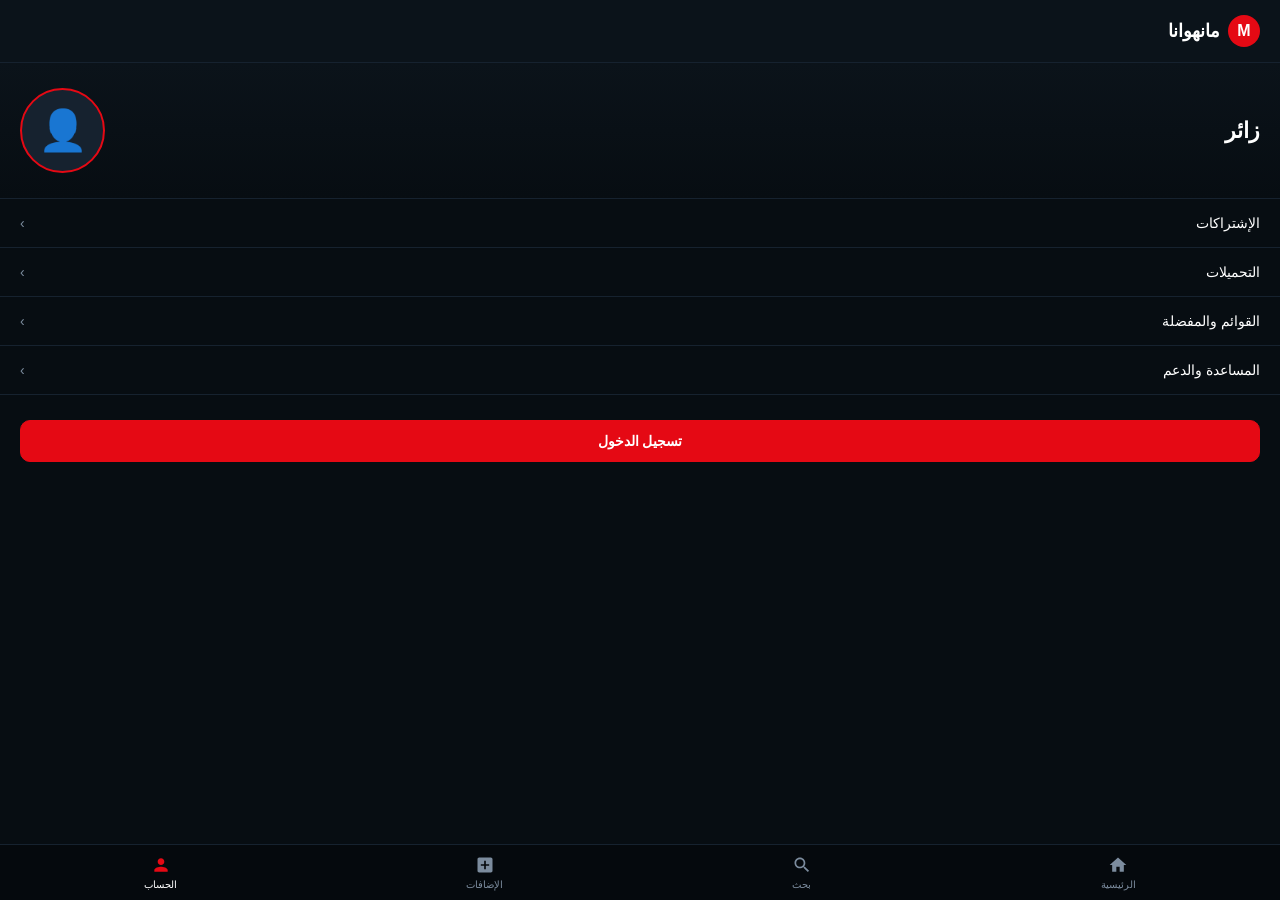
<file: account.html>
<!DOCTYPE html>
<html lang="ar" dir="rtl">
<head>
  <meta charset="UTF-8">
  <meta name="viewport" content="width=device-width, initial-scale=1.0, maximum-scale=1.0, user-scalable=no">
  <title>الحساب - مانهوانا 🗿🔥</title>
  <style>
    :root {
      --bg-color: #070d12;
      --card-bg: #0b131a;
      --border-color: #16222f;
      --text-color: #e1e6ed;
      --text-muted: #7c8c9e;
      --accent-red: #e50914;
    }

    * { box-sizing: border-box; }

    body {
      background-color: var(--bg-color);
      color: var(--text-color);
      margin: 0;
      padding: 0 0 90px 0;
      font-family: -apple-system, BlinkMacSystemFont, "Segoe UI", Roboto, sans-serif;
      width: 100%;
      overflow-x: hidden;
    }

    header {
      background: var(--card-bg);
      padding: 15px 20px;
      display: flex;
      justify-content: space-between;
      align-items: center;
      border-bottom: 1px solid var(--border-color);
    }
    .logo-container { display: flex; align-items: center; gap: 8px; cursor: pointer; }
    .logo-icon { background: var(--accent-red); color: #fff; font-weight: bold; width: 32px; height: 32px; border-radius: 50%; display: flex; align-items: center; justify-content: center; font-size: 16px; }
    .logo-text { color: #fff; font-size: 18px; font-weight: bold; }

    .profile-section {
      padding: 25px 20px;
      display: flex;
      align-items: center;
      justify-content: space-between;
      background: linear-gradient(to bottom, #0b131a, #070d12);
      border-bottom: 1px solid var(--border-color);
    }
    .profile-info { display: flex; flex-direction: column; gap: 6px; }
    .username-text { font-size: 22px; font-weight: bold; color: #fff; }
    .edit-btn {
      background: transparent;
      border: 1px solid var(--border-color);
      color: #fff;
      padding: 4px 16px;
      border-radius: 8px;
      font-size: 12px;
      cursor: pointer;
      width: fit-content;
      display: none;
    }

    .avatar-container {
      width: 85px; height: 85px; border-radius: 50%; overflow: hidden; border: 2px solid var(--accent-red); flex-shrink: 0; background: #16222f;
      display: flex; align-items: center; justify-content: center;
    }
    .avatar-img { width: 100%; height: 100%; object-fit: cover; }
    .default-avatar-icon { font-size: 40px; color: var(--text-muted); }

    .menu-list { display: flex; flex-direction: column; }
    .menu-item {
      display: flex; justify-content: space-between; align-items: center;
      padding: 16px 20px; border-bottom: 1px solid var(--border-color);
      color: #fff; font-size: 14px; background: var(--bg-color); cursor: pointer;
    }
    .menu-arrow { color: var(--text-muted); font-size: 14px; }

    .content-box {
      display: none; padding: 15px 20px; background: var(--card-bg); border-bottom: 1px solid var(--border-color);
    }
    .content-box.active { display: block; }
    .items-grid { display: grid; grid-template-columns: repeat(auto-fill, minmax(110px, 1fr)); gap: 12px; margin-top: 10px; }
    .item-card {
      background: var(--bg-color); border: 1px solid var(--border-color); border-radius: 8px; padding: 8px; text-align: center; font-size: 11px; cursor: pointer; transition: 0.2s;
    }
    .item-card:hover { border-color: var(--accent-red); }
    .item-card img { width: 100%; height: 120px; object-fit: cover; border-radius: 6px; margin-bottom: 6px; }

    .auth-action-btn {
      margin: 25px 20px; padding: 12px; border-radius: 10px; font-weight: bold; font-size: 14px; text-align: center; cursor: pointer; transition: 0.2s;
    }
    .logout-style { background: rgba(229, 9, 20, 0.1); border: 1px solid var(--accent-red); color: var(--accent-red); }
    .login-style { background: var(--accent-red); border: 1px solid var(--accent-red); color: #fff; }

    .bottom-nav {
      position: fixed; bottom: 0; left: 0; right: 0;
      background: #05090d; border-top: 1px solid var(--border-color);
      display: flex; justify-content: space-around; padding: 10px 0; z-index: 1000;
    }
    .nav-item {
      background: none; border: none; color: var(--text-muted); font-size: 10px;
      display: flex; flex-direction: column; align-items: center; gap: 4px; text-decoration: none;
    }
    .nav-item.active { color: #fff; }
    .nav-item svg { width: 20px; height: 20px; fill: var(--text-muted); }
    .nav-item.active svg { fill: var(--accent-red); }

    .modal-overlay { position: fixed; top:0; left:0; width:100%; height:100%; background:rgba(0,0,0,0.85); display:none; justify-content:center; align-items:center; z-index:2000; padding:15px; }
    .modal-card { background:var(--card-bg); padding:20px; border-radius:12px; border:1px solid var(--border-color); width:100%; max-width:350px; }
    .modal-card input { width:100%; background:var(--bg-color); border:1px solid var(--border-color); color:#fff; padding:10px; border-radius:6px; margin-bottom:10px; font-size:12px; outline:none; }
    .modal-btn { background:var(--accent-red); color:#fff; border:none; padding:10px; border-radius:6px; font-weight:bold; cursor:pointer; width:100%; font-size:12px; }
  </style>
</head>
<body>

  <header>
    <div class="logo-container" onclick="location.href='index.html'">
      <div class="logo-icon">M</div>
      <div class="logo-text">مانهوانا</div>
    </div>
  </header>

  <div class="profile-section">
    <div class="profile-info">
      <div class="username-text" id="usernameDisplay">زائر</div>
      <button class="edit-btn" id="editProfileBtn" onclick="location.href='profile-edit.html'">تعديل</button>
    </div>
    <div class="avatar-container" id="avatarBox"></div>
  </div>

  <div class="menu-list">
    <div class="menu-item req-auth" id="notificationsMenuItem" onclick="toggleSection('notificationsBox')">
      <span>الإشعارات</span>
      <span class="menu-arrow">›</span>
    </div>
    <div id="notificationsBox" class="content-box">
      <div style="font-size:12px; color:var(--text-muted);">لا توجد إشعارات جديدة.</div>
    </div>

    <div class="menu-item" onclick="toggleSection('subscriptionsBox')">
      <span>الإشتراكات</span>
      <span class="menu-arrow">›</span>
    </div>
    <div id="subscriptionsBox" class="content-box">
      <div style="font-size:12px; color:var(--text-muted);">أنت تتردد على النسخة المجانية الكاملة.</div>
    </div>

    <div class="menu-item" onclick="toggleSection('downloadsBox')">
      <span>التحميلات</span>
      <span class="menu-arrow">›</span>
    </div>
    <div id="downloadsBox" class="content-box">
      <div style="font-size:12px; color:var(--text-muted); margin-bottom:8px;">الفصول المحملة (قراءة بدون نت):</div>
      <div id="downloadsList" class="items-grid"></div>
    </div>

    <div class="menu-item" onclick="toggleSection('favoritesBox')">
      <span>القوائم والمفضلة</span>
      <span class="menu-arrow">›</span>
    </div>
    <div id="favoritesBox" class="content-box">
      <div style="font-size:12px; color:var(--text-muted); margin-bottom:8px;">الأعمال المحفوظة في مفضلتك:</div>
      <div id="favoritesList" class="items-grid"></div>
    </div>

    <div class="menu-item req-auth" id="settingsMenuItem" onclick="toggleSection('settingsBox')">
      <span>الاعدادات</span>
      <span class="menu-arrow">›</span>
    </div>
    <div id="settingsBox" class="content-box">
      <div style="font-size:12px; color:var(--text-muted);">إعدادات الحساب والنظام حصرية.</div>
    </div>

    <div class="menu-item" onclick="alert('مانهوانا الإصدار 1.0.0')">
      <span>المساعدة والدعم</span>
      <span class="menu-arrow">›</span>
    </div>
  </div>

  <div id="mainAuthBtn" class="auth-action-btn" onclick="handleAuthAction()">تسجيل الخروج</div>

  <div id="authModal" class="modal-overlay">
    <div class="modal-card">
      <h3 style="margin-top:0; font-size:14px; color:#fff;">تسجيل الدخول 🔑</h3>
      <input type="text" id="authUsername" placeholder="اسم المستخدم">
      <input type="password" id="authPassword" placeholder="كلمة السر">
      <button class="modal-btn" onclick="processLogin()" style="margin-bottom:6px;">دخول</button>
      <button class="modal-btn" onclick="closeModal('authModal')" style="background:#333;">إلغاء</button>
    </div>
  </div>

  <nav class="bottom-nav">
    <a href="index.html" class="nav-item">
      <svg viewBox="0 0 24 24"><path d="M10 20v-6h4v6h5v-8h3L12 3 2 12h3v8z"/></svg>
      <span>الرئيسية</span>
    </a>
    <a href="search.html" class="nav-item">
      <svg viewBox="0 0 24 24"><path d="M15.5 14h-.79l-.28-.27C15.41 12.59 16 11.11 16 9.5 16 5.91 13.09 3 9.5 3S3 5.91 3 9.5 5.91 16 9.5 16c1.61 0 3.09-.59 4.23-1.57l.27.28v.79l5 4.99L20.49 19l-4.99-5zm-6 0C7.01 14 5 11.99 5 9.5S7.01 5 9.5 5 14 7.01 14 9.5 11.99 14 9.5 14z"/></svg>
      <span>بحث</span>
    </a>
    <a href="genres.html" class="nav-item">
      <svg viewBox="0 0 24 24"><path d="M19 3H5c-1.1 0-2 .9-2 2v14c0 1.1.9 2 2 2h14c1.1 0 2-.9 2-2V5c0-1.1-.9-2-2-2zm-2 10h-4v4h-2v-4H7v-2h4V7h2v4h4v2z"/></svg>
      <span>الإضافات</span>
    </a>
    <a href="account.html" class="nav-item active">
      <svg viewBox="0 0 24 24"><path d="M12 12c2.21 0 4-1.79 4-4s-1.79-4-4-4-4 1.79-4 4 1.79 4 4 4zm0 2c-2.67 0-8 1.34-8 4v2h16v-2c0-2.66-5.33-4-8-4z"/></svg>
      <span>الحساب</span>
    </a>
  </nav>

  <script>
    const ADMIN_USER = "admin";
    const ADMIN_PASS = "htibss41";

    let currentUser = localStorage.getItem("currentUser") || "زائر";
    let adminAvatar = localStorage.getItem("adminAvatar") || "";

    function setupPageRole() {
      const usernameEl = document.getElementById("usernameDisplay");
      const avatarBox = document.getElementById("avatarBox");
      const editBtn = document.getElementById("editProfileBtn");
      const notifItem = document.getElementById("notificationsMenuItem");
      const settingsItem = document.getElementById("settingsMenuItem");
      const mainBtn = document.getElementById("mainAuthBtn");

      if (currentUser.toLowerCase() === ADMIN_USER) {
        usernameEl.innerText = ADMIN_USER;
        if (adminAvatar) {
          avatarBox.innerHTML = `<img class="avatar-img" src="${adminAvatar}" alt="Admin Avatar">`;
        } else {
          avatarBox.innerHTML = `<div class="default-avatar-icon">👤</div>`;
        }
        editBtn.style.display = "inline-block";
        notifItem.style.display = "flex";
        settingsItem.style.display = "flex";

        mainBtn.innerText = "تسجيل الخروج";
        mainBtn.className = "auth-action-btn logout-style";
      } else {
        usernameEl.innerText = "زائر";
        avatarBox.innerHTML = `<div class="default-avatar-icon">👤</div>`;
        editBtn.style.display = "none";
        notifItem.style.display = "none";
        settingsItem.style.display = "none";

        mainBtn.innerText = "تسجيل الدخول";
        mainBtn.className = "auth-action-btn login-style";
      }
    }

    window.toggleSection = function(id) {
      const box = document.getElementById(id);
      const isVisible = box.classList.contains("active");
      document.querySelectorAll('.content-box').forEach(b => b.classList.remove('active'));
      if (!isVisible) box.classList.add('active');
    };

    window.closeModal = function(id) {
      document.getElementById(id).style.display = "none";
    };

    window.handleAuthAction = function() {
      if (currentUser.toLowerCase() === ADMIN_USER) {
        localStorage.setItem("currentUser", "زائر");
        currentUser = "زائر";
        setupPageRole();
        alert("تم تسجيل الخروج بنجاح!");
      } else {
        document.getElementById("authModal").style.display = "flex";
      }
    };

    window.processLogin = function() {
      const u = document.getElementById("authUsername").value.trim();
      const p = document.getElementById("authPassword").value.trim();

      if (u.toLowerCase() === ADMIN_USER && p === ADMIN_PASS) {
        localStorage.setItem("currentUser", ADMIN_USER);
        currentUser = ADMIN_USER;
        setupPageRole();
        closeModal("authModal");
        alert("أهلاً بك يا أدمن 🗿🔥");
      } else {
        alert("اسم المستخدم أو كلمة السر غير صحيحة!");
      }
    };

    function loadSavedData() {
      const downloads = JSON.parse(localStorage.getItem("myDownloads") || '[]');
      const favs = JSON.parse(localStorage.getItem("myFavorites") || '[]');

      const downListEl = document.getElementById("downloadsList");
      downListEl.innerHTML = downloads.length ? "" : "<span style='font-size:11px; color:#888;'>لا توجد تحميلات</span>";
      downloads.forEach(item => {
        const chapNum = item.chapter || '1';
        downListEl.innerHTML += `
          <div class="item-card" onclick="location.href='reader.html?title=${encodeURIComponent(item.title)}&chapter=${chapNum}'">
            <img src="${item.cover}">
            <div>${item.title} - الفصل ${chapNum}</div>
          </div>
        `;
      });

      const favListEl = document.getElementById("favoritesList");
      favListEl.innerHTML = favs.length ? "" : "<span style='font-size:11px; color:#888;'>لا توجد مفضلة</span>";
      favs.forEach(item => {
        favListEl.innerHTML += `
          <div class="item-card" onclick="location.href='details.html?title=${encodeURIComponent(item.title)}&cover=${encodeURIComponent(item.cover)}'">
            <img src="${item.cover}">
            <div>${item.title}</div>
          </div>
        `;
      });
    }

    setupPageRole();
    loadSavedData();
  </script>
</body>
</html>
</file>
